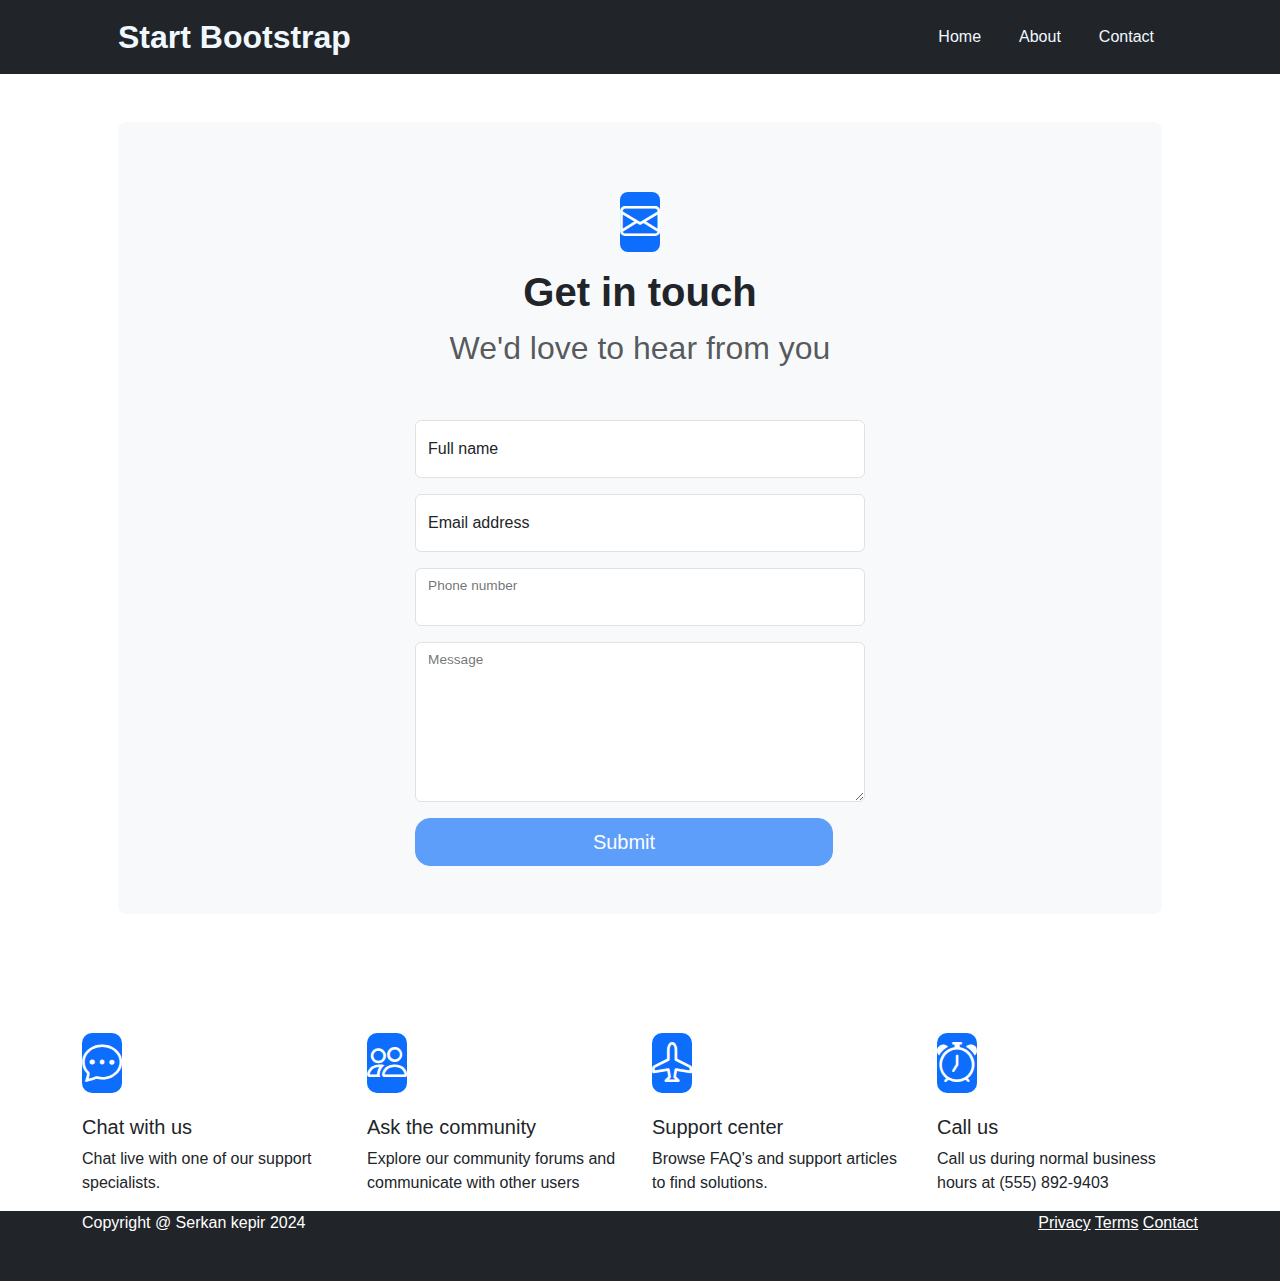
<file: contact.html>
<!DOCTYPE html>
<html lang="tr">

<head>
    <meta charset="UTF-8">
    <meta name="viewport" content="width=device-width, initial-scale=1.0">
    <title>Modern Business - Start Bootstrap</title>
    <link rel="stylesheet" href="https://cdnjs.cloudflare.com/ajax/libs/font-awesome/6.5.1/css/all.min.css" />
    <link href="https://cdn.jsdelivr.net/npm/bootstrap@5.3.3/dist/css/bootstrap.min.css" rel="stylesheet">
    <link rel="stylesheet" href="style.css">
    <link rel="stylesheet" href="https://cdn.jsdelivr.net/npm/bootstrap-icons@1.11.3/font/bootstrap-icons.min.css">
</head>

<body>
    <nav class="navbar navbar-expand-lg bg-dark">
        <div class="container px-5">
            <a class="navbar-brand" href="index.html">Start Bootstrap</a>
            <button class="navbar-toggler" type="button" data-bs-toggle="collapse" data-bs-target="#navbarNav"
                aria-controls="navbarNav" aria-expanded="false" aria-label="Toggle navigation">
                <span class="navbar-toggler-icon"></span>
            </button>
            <div class="collapse navbar-collapse justify-content-end " id="navbarNav">
                <ul class="navbar-nav">
                    <li class="nav-item">
                        <a class="nav-link active" aria-current="page" href="index.html">Home</a>
                    </li>
                    <li class="nav-item">
                        <a class="nav-link" href="about.html">About</a>
                    </li>
                    <li class="nav-item">
                        <a class="nav-link" href="contact.html">Contact</a>
                    </li>
                    
                </ul>
            </div>
        </div>
    </nav>
    <section>
        <div class="container px-5 mt-5">
            <div class="bg-light rounded-3 py-5 px-4 px-md-5 mb-5">
                <div class="text-center mb-5">
                    <div class="feature bg-primary  text-white rounded-3 mb-3"><i class="bi bi-envelope"></i></div>
                    <h1 class="fw-bolder">Get in touch</h1>
                    <p class="lead fw-normal text-muted mb-0">We'd love to hear from you</p>
                </div>
                <div class="row gx-5 justify-content-center">
                    <div class="col-lg-8 col-xl-6">
                        <form id="contactForm">
                            <div class="form-floating mb-3">
                                <input class="form-control" id="name" type="text" placeholder="Full name"  />
                                <label for="name">Full name</label>
                            </div>
                            <div class="form-floating mb-3">
                                <input class="form-control" id="email" type="email" placeholder="Emaill adress" />
                                <label for="email">Email address</label>
                            </div>
                            <div class="form-floating mb-3">
                                <input class="form-control" id="phone" type="tel"/>
                                <label for="phone">Phone number</label>
                            </div>
                            <div class="form-floating mb-3">
                                <textarea class="form-control" id="message" type="text"  style="height: 10rem"></textarea>
                                <label for="message">Message</label>
                            </div>
                            <div class="d-grid"><button class="btn btn-primary btn-lg disabled" id="submitButton" type="submit">Submit</button></div>
                        </form>
                    </div>
                </div>
            </div>
        
    </section>
    <section class="con-sec mt-5">
        <div class="container">
            <div class="row">
                <div class="col-lg-3">
                    <div class="feature bg-primary text-white">
                        <i class="bi bi-chat-dots"></i>
                    </div>
                    <h5>Chat with us</h5>
                    <p>Chat live with one of our support specialists.</p>
                </div>
                <div class="col-lg-3">
                    <div class="feature bg-primary text-white"><i class="bi bi-people"></i></div>
                    <h5>Ask the community</h5>
                    <p>Explore our community forums and communicate with other users</p>
                </div>
                <div class="col-lg-3">
                    <div class="feature bg-primary text-white"><i class="bi bi-airplane"></i></div>
                    <h5>Support center</h5>
                    <p>Browse FAQ's and support articles to find solutions.</p>
                </div>
                <div class="col-lg-3">
                    <div class="feature bg-primary text-white"><i class="bi bi-alarm"></i></div>
                    <h5>Call us</h5>
                    <p>Call us during normal business hours at (555) 892-9403</p>
                </div>
            </div>
        </div>
    </section>
    <footer class="footer bg-dark text-white" >
        <div class="container">
            <div class="row align-items-center justify-content-between flex-column flex-sm-row">
                <div class="col-auto text-white ">
                    Copyright @ Serkan kepir 2024
                </div>
                <div class="col-auto">
                    <a class="text-white" href="#">Privacy</a>
                    <a class="text-white" href="#">Terms</a>
                    <a class="text-white"  href="#">Contact</a>
                </div>
            </div>
        
        </div>
     </footer>   












    <script src="https://cdn.jsdelivr.net/npm/@popperjs/core@2.11.8/dist/umd/popper.min.js"></script>
    <script src="https://cdn.jsdelivr.net/npm/bootstrap@5.3.3/dist/js/bootstrap.min.js"></script>
</body>

</html>
</file>
<file: style.css>
*{
    overflow-x: hidden;
    font-family: sans-serif;
    text-decoration: none;
}
.navbar .container .navbar-brand{
    color: aliceblue;
    font-size: 2rem;
    font-weight: 600;
}
.collapse .navbar-nav .nav-item .nav-link{
        color: aliceblue;
        padding-left: 30px;
}
.first-head{
    height: 530px;
    
}
#top-h1{
    color: aliceblue;
}
.btn{
    margin-right: 2rem;
    border-radius: 15px;
}
.big-image{
    border-radius: 20px;
}
@media(max-width: 1199px) {
    .big-image{
        display: none;
    }
    .first-head{
        height: 400px;
    }
        
    
}
.feature{
    display: inline-flex;
    font-size: 2.5rem;
    border-radius: 10px;
    margin-bottom: 1.4rem;
    margin-top: 1.4rem;
}
.lead{
    font-size: 2rem;
    font-weight: 600;
    
}
.under-div{
    background-color: rgb(248,249,250) ;
    height: 450px;
   
}
.under-section{
    height: 900px;
}
.un-div a {
    padding-left: 10px;
    text-decoration: none;
    color: white;
}
.footer{
    height: 70px;
}
.about-header{
    height: 500px;

}
.h1-1{
    margin-top: 6rem;
}
.about-sec-1{
    height: 500px;
    background-color:rgb(248,249,250) ;
}
.about-sec-2{
    height: 500px;
}
.about-sec-3{
    height: 500px;
    background-color:rgb(248,249,250);
}
#about-row{
    margin-top: 5rem;
}
@media(max-width: 992px){

    .about-sec-1{
        height: auto;
        margin-left: auto;
        margin-right: auto;
    }
    .about-sec-2{
        height: auto;
        margin-left: auto;
        margin-right: auto;
    }
    .about-sec-3{
        height: auto;
        margin-left: auto;
        margin-right: auto;
    }
}
.h2-2{
    margin-top: 2rem;
}


.feature-1{
    display: inline-flex;
    font-size: 2.5rem;
    padding: 10px;
}
</file>
